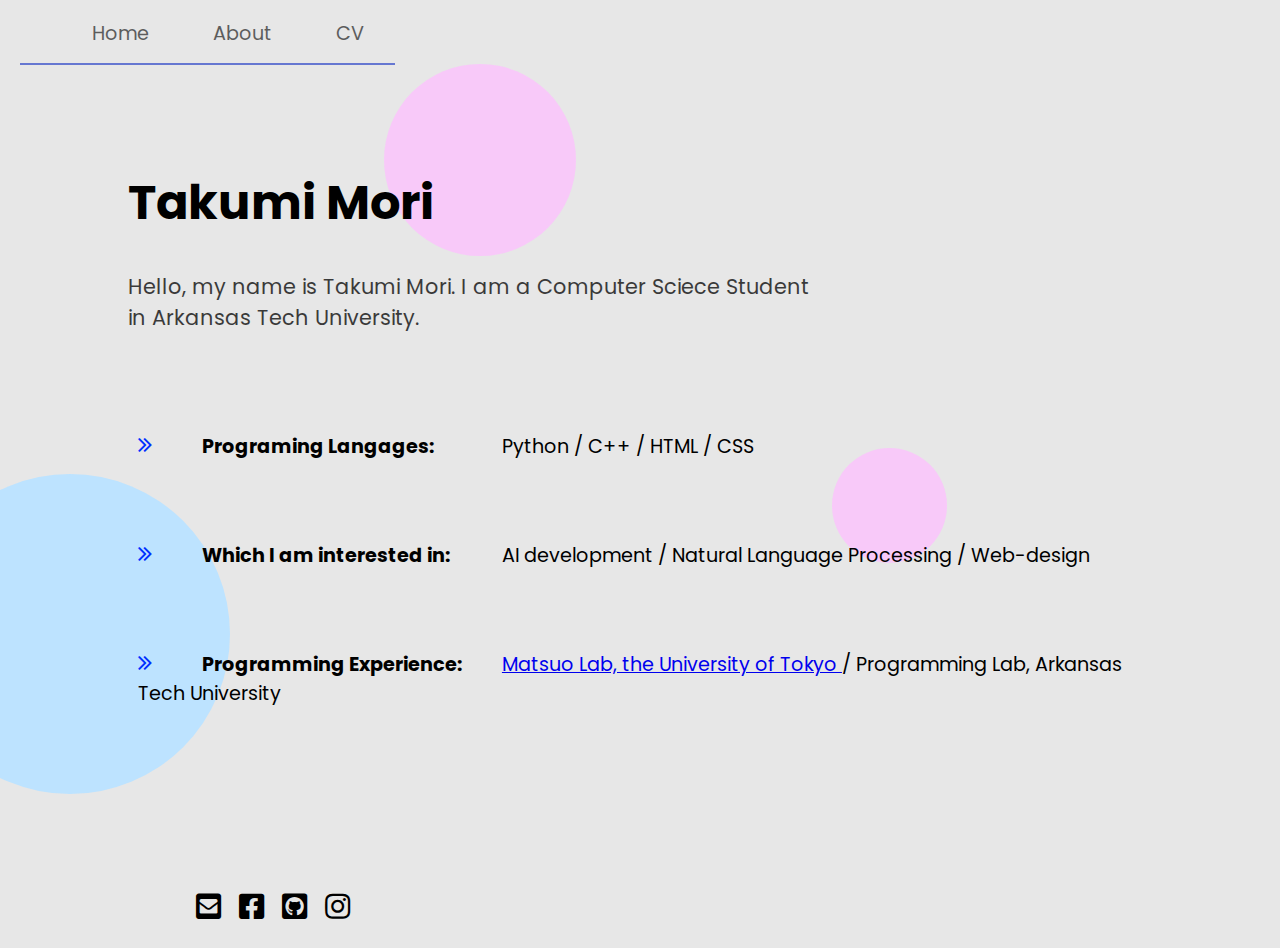
<file: index.html>
<!DOCTYPE html>
<html lang="en">
<head>
    <meta charset="UTF-8">
    <meta name="viewport" content="width=device-width, initial-scale=1.0">
    <meta http-equiv="X-UA-Compatible" content="ie=edge">
    <link href="styles.css" rel="stylesheet">
    <link href="https://use.fontawesome.com/releases/v5.6.1/css/all.css" rel="stylesheet">
    <title>Mypage | Home</title>
</head>
<body>
    <header>
        <nav class="main-nav">
            <ul> 
                <li><a href="index.html">Home</a></li>
                <li><a href="about.html">About</a></li>
                <li><a href="cv.html">CV</a></li>
            </ul>
        </nav>
    </header>
    <section class="home-main-section">
        <div class="my-img">
            <img src="myPicture.png">
        </div>
        <div>
            <h1 class="home-main-title">Takumi Mori</h1>
            <span class="home-subtitle">Hello, my name is Takumi Mori. I am a Computer Sciece Student<br>in Arkansas Tech University.</span>
        </div> 
        <ul class="learned-list">
            <li><strong>Programing Langages: </strong>Python  /  C++  /  HTML  /  CSS</li>
            <li><strong>Which I am interested in: </strong>AI development  /  Natural Language Processing  /  Web-design</li>
            <li><strong>Programming Experience: </strong><a href="https://weblab.t.u-tokyo.ac.jp/">Matsuo Lab, the University of Tokyo </a>  /  Programming Lab, Arkansas Tech University </li>
        </ul>
    </section>
    <div class="home-page-circle-1"></div>
    <div class="home-page-circle-2"></div>
    <div class="home-page-circle-3"></div>
    <div class="home-page-circle-4"></div>
    <footer>
        <ol class=social-footer-icons>
            <a href="https://github.com/lobotomy10"><i class="fas fa-envelope-square"></i></a>
            <a href="https://www.facebook.com/tomy.lobo.338"><i class="fab fa-facebook-square"></i></a>
            <a href="https://github.com/lobotomy10"><i class="fab fa-github-square"></i></a>
            <a href="https://www.instagram.com/takuku_123/"><i class="fab fa-instagram"></i></a>
        </ol>
    </footer>
</body>
</html>
</file>
<file: styles.css>
@import url('https://fonts.googleapis.com/css?family=Poppins:400,700,900');
@import url('https://stackpath.bootstrapcdn.com/font-awesome/4.7.0/css/font-awesome.min.css');

*, *::before, *::after {
    box-sizing: border-box;
}

body {
    padding:0;
    margin:0;
    background-color:#e7e7e7;
    font-family: 'Poppins', sans-serif;
    font-size:1.2rem;
}

.main-nav ul {
    max-width: 375px;
    display: flex;
    margin-left: 20px;
    padding-bottom: 15px;
    list-style: none;
    border-bottom: 2px solid #6677D1;
    
}

.main-nav a {
    color:inherit;
    text-decoration: none;
    padding:2rem;
    opacity: 0.60;
}

.main-nav a:hover{
    opacity: 1.0;
}

.home-main-section {
    padding: 50px 10% 0px 10%;
}

.home-main-title {
    font-size: 3rem;
}

.home-subtitle {
    font-size: 1.3rem;
    opacity: 0.75;
}

.learned-list{
    padding:80px 10px;
    list-style-type: circle;
}

.learned-list li{
    padding-bottom:80px;
    list-style:none;
}

.learned-list li:before {
    content:"\f101";
    position: relative;
    font-family: FontAwesome;
    margin-right: 2em;
    color: rgb(0, 47, 255);
    font-size: 1.3em;
}

.learned-list strong{
    display: inline-block;
    width: 300px;
}

/*page-design*/
.home-page-circle-1 {
    position: absolute;
    width:15vw;
    height:15vw;
    border-radius: 50%;
    background-color:#FEBFFF;;
    top:5vw;
    left:30vw;
    z-index:-1;
    opacity: 0.75;
}

.home-page-circle-2 {
    position: absolute;
    width:9vw;
    height:9vw;
    border-radius: 50%;
    background-color:#FEBFFF;;
    top:35vw;
    left:65vw;
    z-index:-1;
    opacity: 0.75;
}

.home-page-circle-3 {
    position: absolute;
    overflow: hidden;
    width:25vw;
    height:25vw;
    border-radius: 50%;
    background-color:#BDE3FF;
    top:37vw;
    left:-7vw;
    z-index:-1;
}

.home-page-circle-4 {
    position: absolute;
    overflow: hidden;
    width:15vw;
    height:15vw;
    border-radius: 50%;
    background-color:#0091EF;
    top:9vw;
    right:15vw;
    z-index:-1;
    opacity: 0.9;
}

/*My image design*/

.home-main-section .my-img {
    position: absolute;
    overflow: hidden;
    top:8vw;
    right:20vw;
}


/*footer*/
.social-footer-icons {
    margin-left:150px;

}

.social-footer-icons i{
    font-size:1.5em;
    color:black;
    padding:0.4rem;
}

.social-footer-icons i:hover{
    opacity: 0.75;
}

/*media*/
@media (max-width: 1350px) {
    .home-main-section .my-img {
        display: none;
    }
    .home-page-circle-4{
        display: none;
    }
}

/*About.html*/

.about-cv-cms{
    padding:100px 10%;
    opacity: 0.75;
    animation:slidein;
}

/*CV.html*/
</file>
